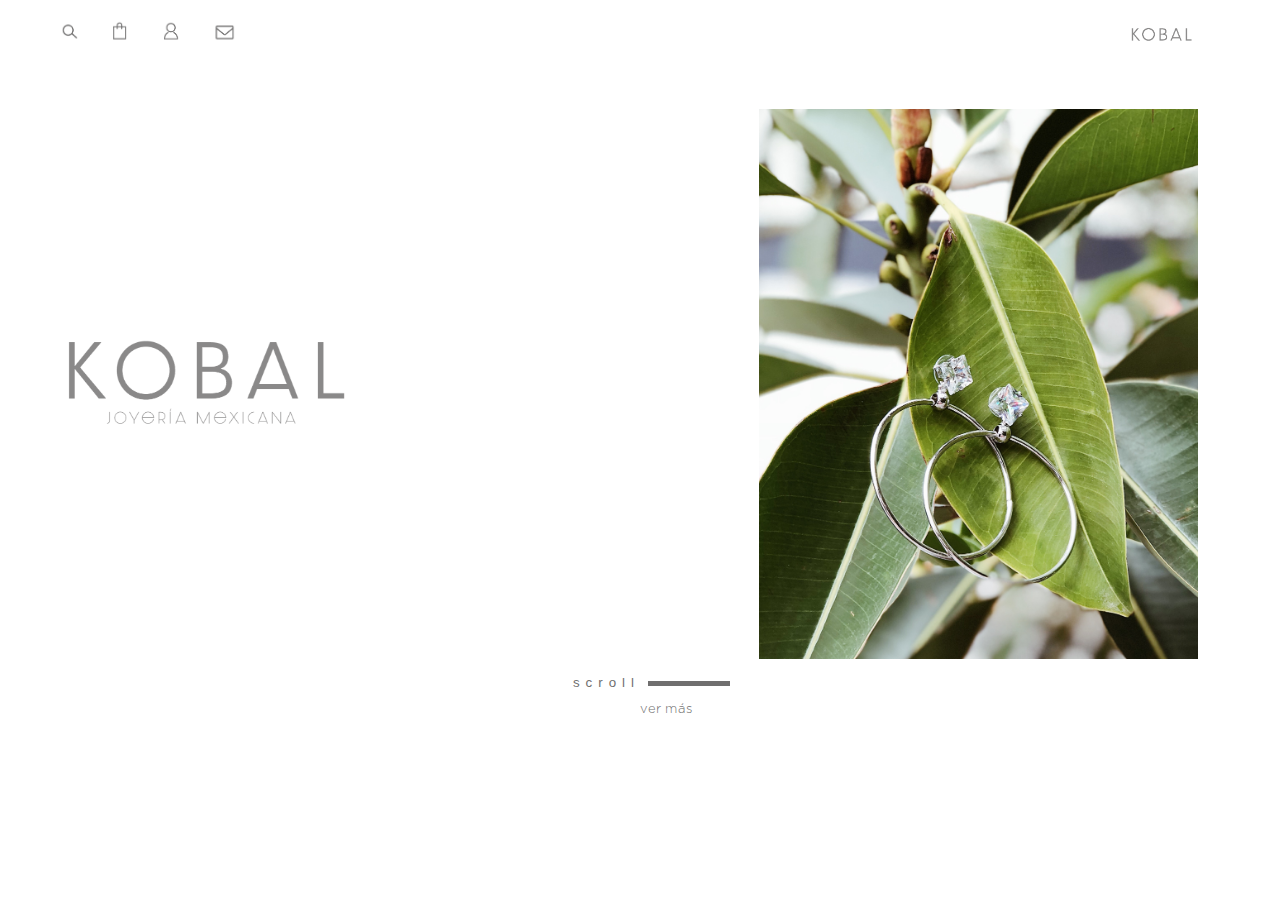
<file: index.html>
<!doctype html>
<html>
<head>
<meta charset="UTF-8">
<title>KOBAL MX</title>
	
	<link rel="stylesheet" href="style.css" />
	
</head>

<body>
	
	<header> 
		
		<div class="margen">
		
		<ul class="menu">
			
			<li class="menu-item icono-buscar">
				
				<a href="buscar.html"></a>
			</li>
			
			<li class="menu-item icono-carrito">
				
				<a href="carrito.html"></a>
			</li>
			
			<li class="menu-item icono-historia">
			
				<a href="historia.html"></a>
			</li>
			
			<li class="menu-item icono-contacto">
				
				<a href="contacto.html"></a>
			</li>
			
		</ul>
			
			<a href="index.html" class="logo-header"></a>
			
			</div> <!-- margen -->
		
	</header>
	
	<div class="contenedor-principal fondo-home"> 
		<div class="margen">
		
			<div class="bloque-home">
				<img src="assets/img/logo.png" alt="logo" class="logo-home" />
				<img src="assets/img/aretes.jpg" alt="logo" class="horizontal-izquierda" />
			</div>

			<div class="bloque-principales">
			
				<div class="bloque-collares">
					<a href="#" class="row-bloque">
						<img />
						<p></p>
					</a>
					
				</div>

				<div class="bloque-chokers">
					<a href="#" class="row-bloque">
						<img />
						<p></p>
					</a>
					
					<a href="#" class="row-bloque">
						<img />
						<p></p>
					</a>
					
					<a href="#" class="row-bloque">
						<img />
						<p></p>
					</a>
					
					<a href="#" class="ver-mas">ver más</a>
				</div>

				<div class="bloque-pulseras">

				</div>

				<div class="bloque-aretes">

				</div>

				<div class="bloque-huggies">

				</div>

				<div class="bloque-historia">

				</div>

				<div class="bloque-instagram">

				</div>
			
			</div> <!-- bloque-principal -->
		</div> <!-- margen -->
		
	</div> <!-- contenedor-principal -->
	
	<div class="scroll">
	<span> scroll </span>
		
	</div>
	
</body>
</html>
</file>
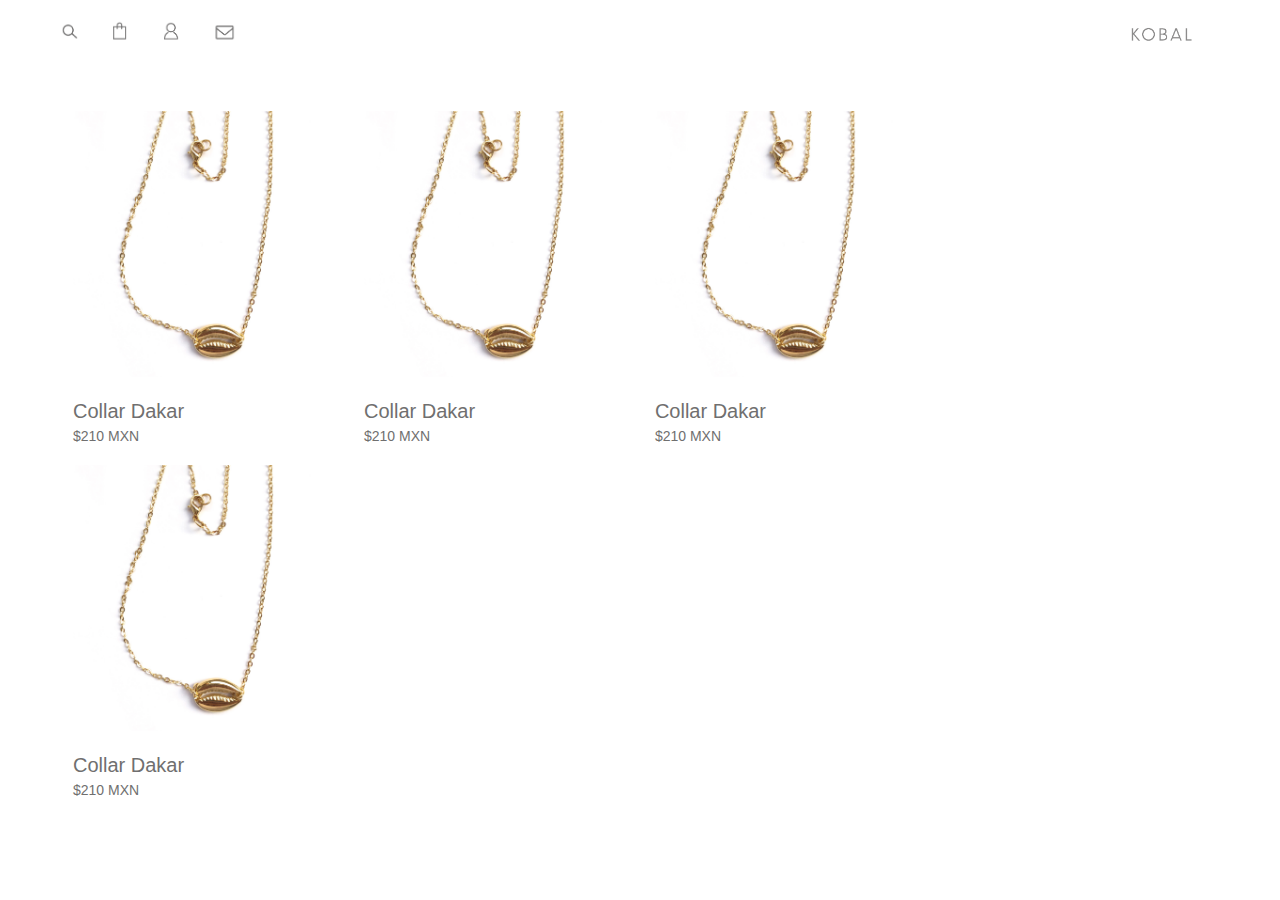
<file: shop.html>
<!doctype html>
<html>
<head>
<meta charset="UTF-8">
<title>KOBAL MX</title>
	
	<link rel="stylesheet" href="style.css" />
	
</head>

<body>
	
	<header> 
		
		<div class="margen">
		
		<ul class="menu">
			
			<li class="menu-item icono-buscar">
				
				<a href="buscar.html"></a>
			</li>
			
			<li class="menu-item icono-carrito">
				
				<a href="carrito.html"></a>
			</li>
			
			<li class="menu-item icono-historia">
			
				<a href="historia.html"></a>
			</li>
			
			<li class="menu-item icono-contacto">
				
				<a href="contacto.html"></a>
			</li>
			
		</ul>
			
			<a href="index.html" class="logo-header">
			
			</a>
			
			</div> <!-- margen -->
		
	</header>
	
	<div class="margen">
		<div class="contenedor-tienda">
			<a href="producto_interno.html" class="bloque-producto">
				<img src="assets/img/collar-dakar.jpg" class="img-producto" alt="foto-producto "/>
				
				<div class="info-producto">
					<h2>Collar Dakar</h2>
					<p>$210 MXN</p>
				
				</div> <!-- /info producto -->
				
			</a>
			
			<a href="producto_interno.html" class="bloque-producto">
				<img src="assets/img/collar-dakar.jpg" class="img-producto" alt="foto-producto "/>
				
				<div class="info-producto">
					<h2>Collar Dakar</h2>
					<p>$210 MXN</p>
				
				</div> <!-- /info producto -->
				
			</a>
			
			<a href="producto_interno.html" class="bloque-producto">
				<img src="assets/img/collar-dakar.jpg" class="img-producto" alt="foto-producto "/>
				
				<div class="info-producto">
					<h2>Collar Dakar</h2>
					<p>$210 MXN</p>
				
				</div> <!-- /info producto -->
				
			</a>
			
			<a href="producto_interno.html" class="bloque-producto">
				<img src="assets/img/collar-dakar.jpg" class="img-producto" alt="foto-producto "/>
				
				<div class="info-producto">
					<h2>Collar Dakar</h2>
					<p>$210 MXN</p>
				
				</div> <!-- /info producto -->
				
			</a>
		
		</div>
	
	
	</div>
	
</body>
</html>
</file>
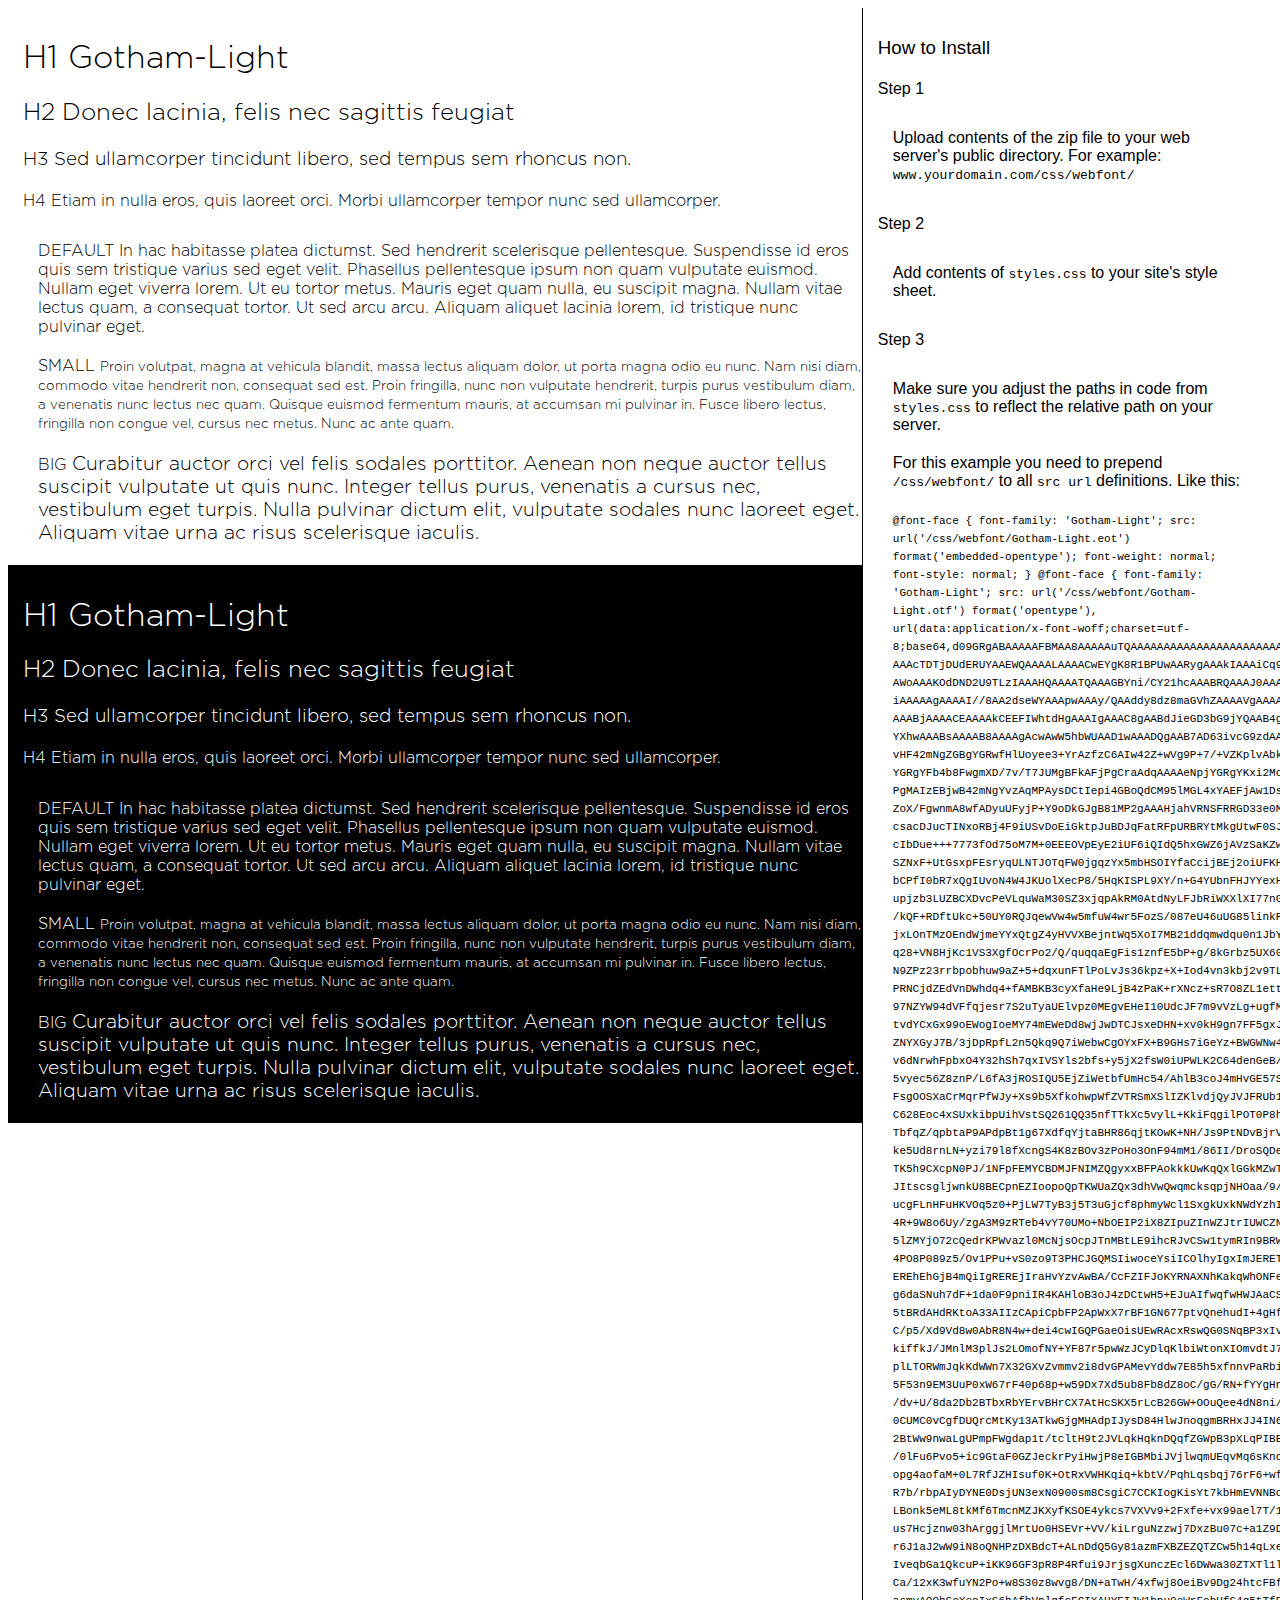
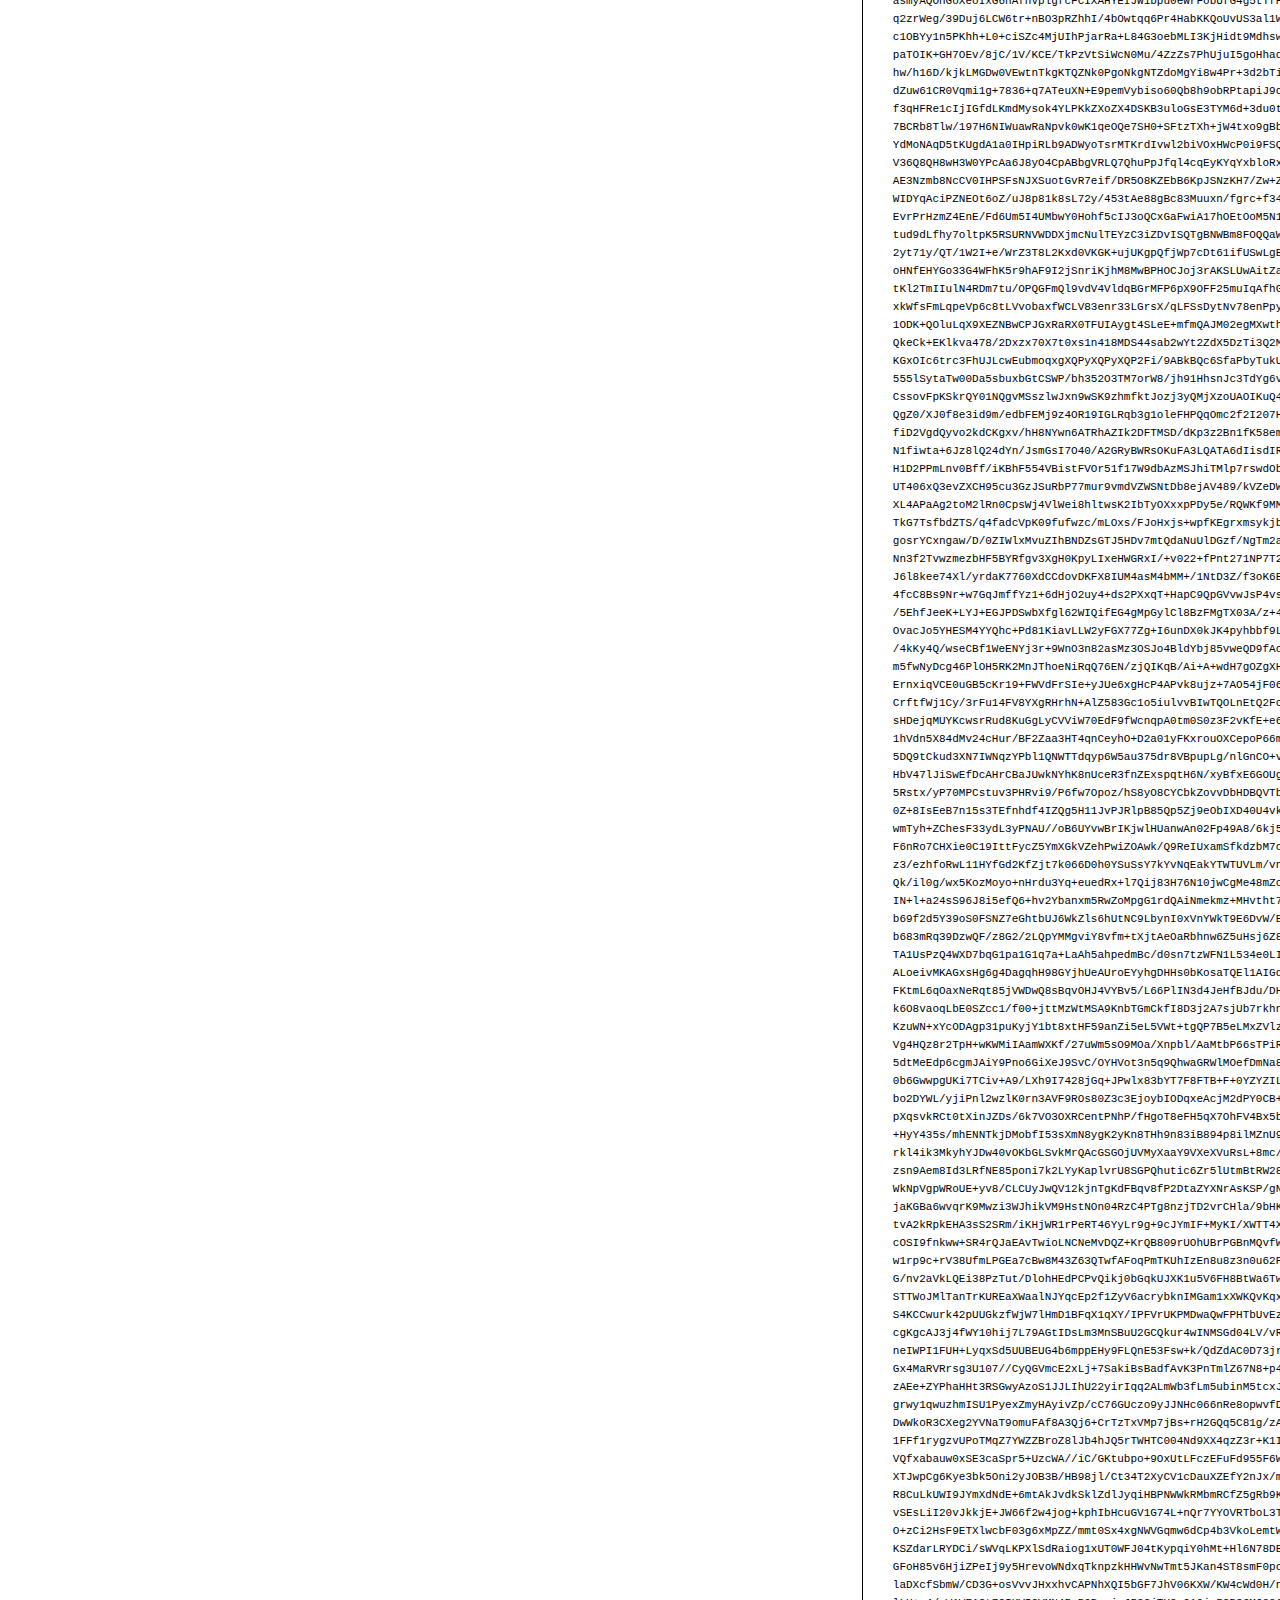
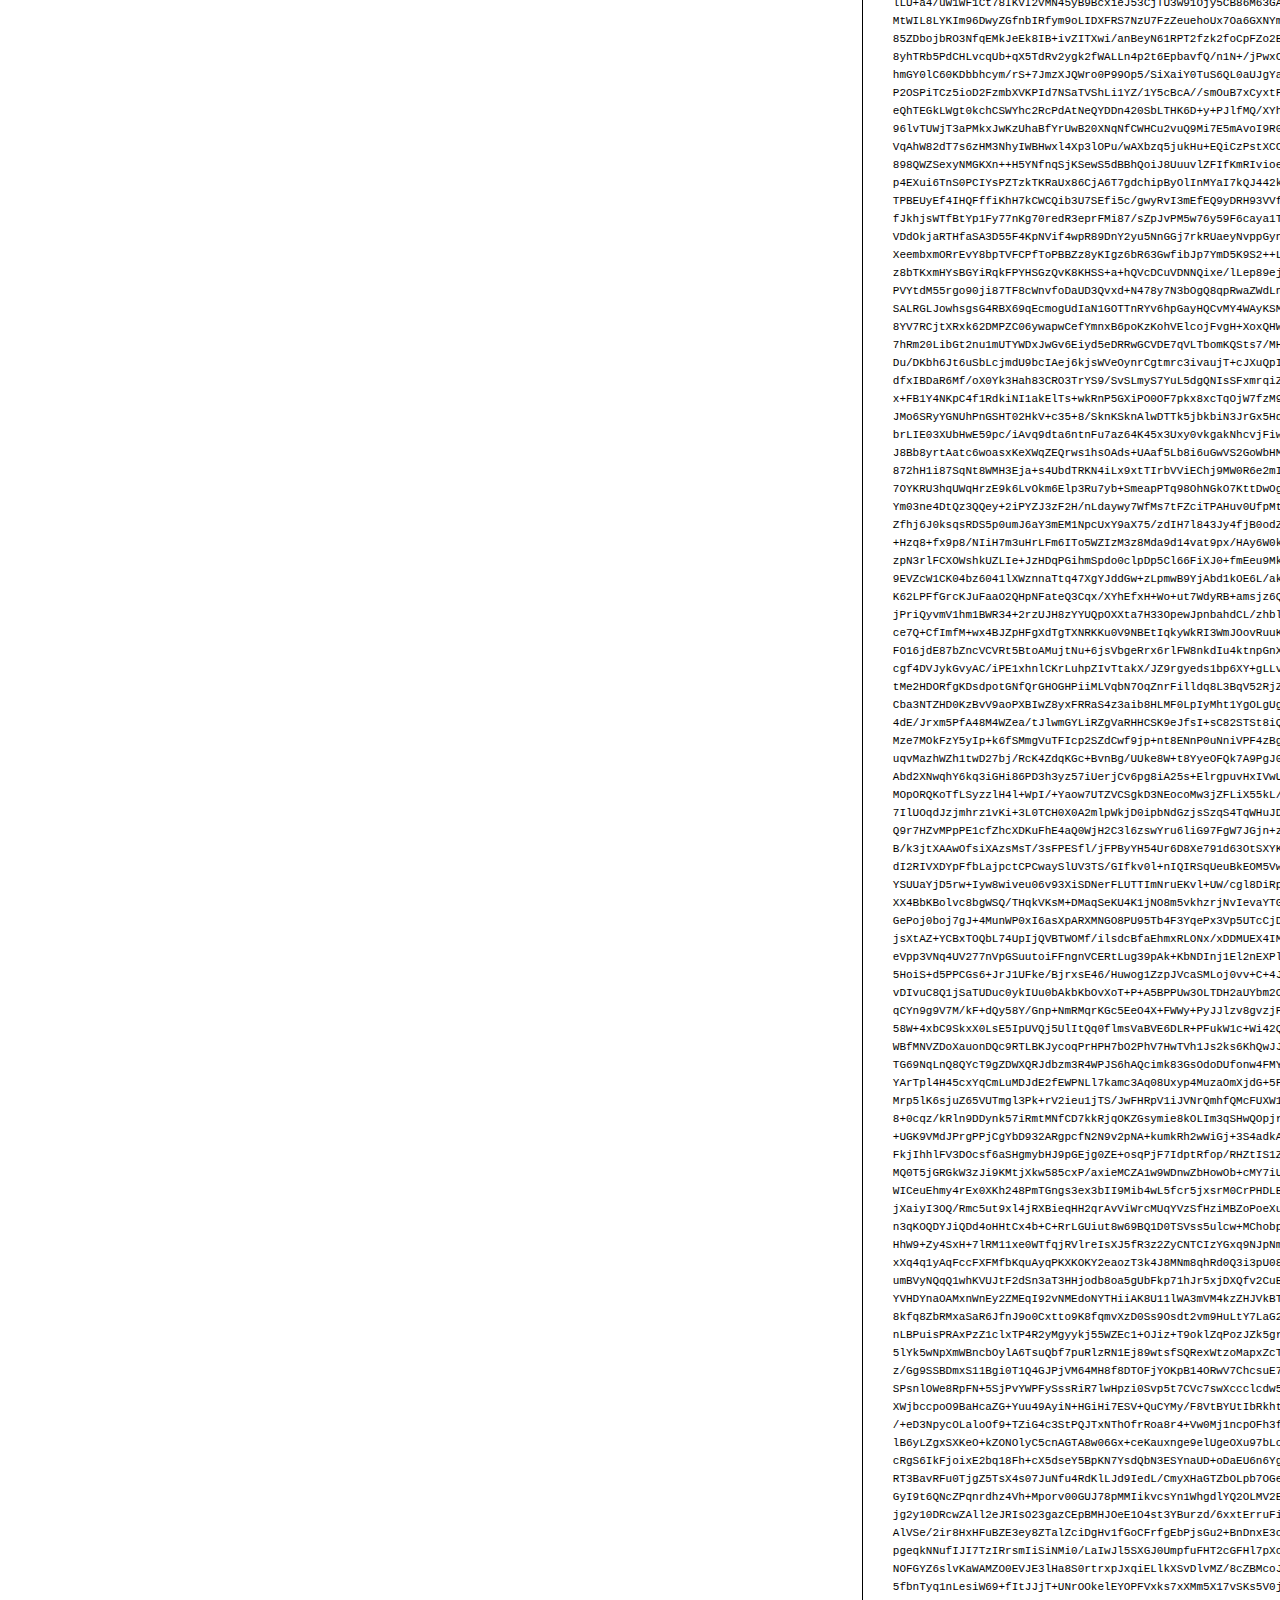
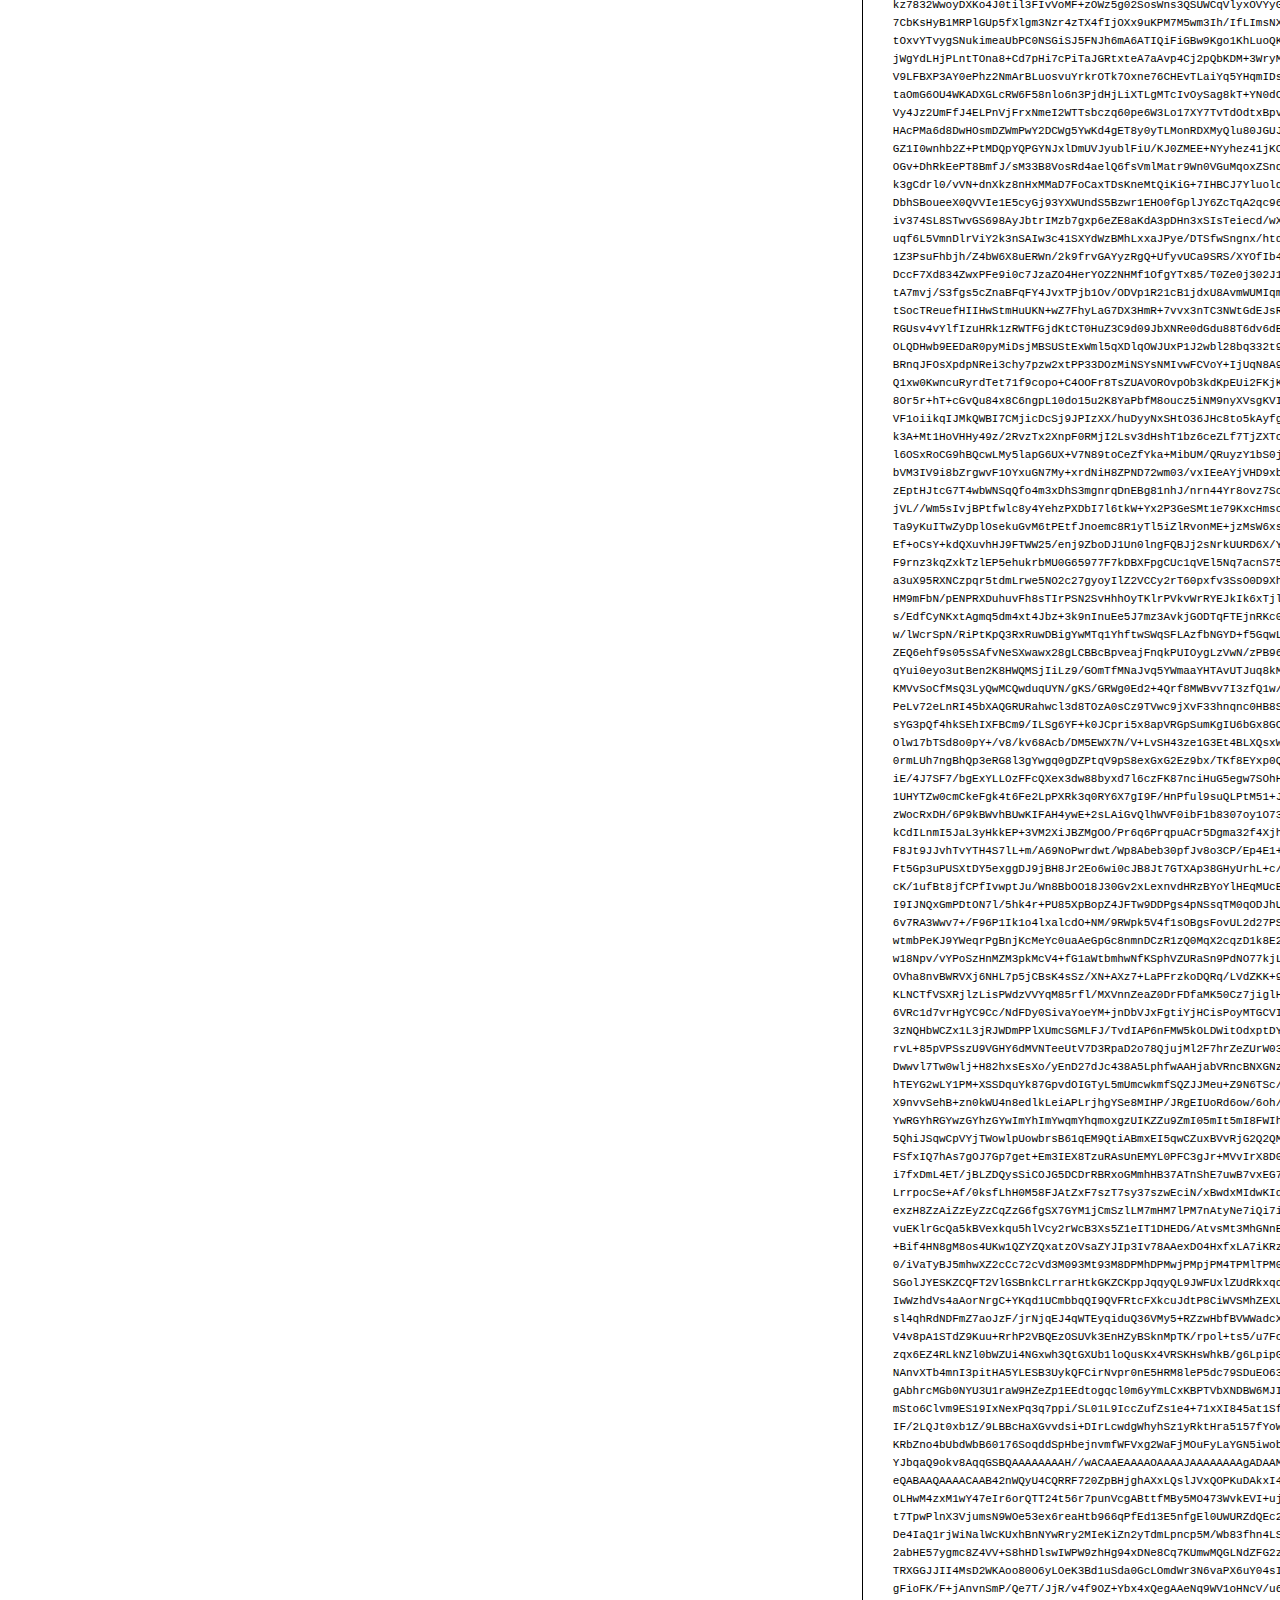
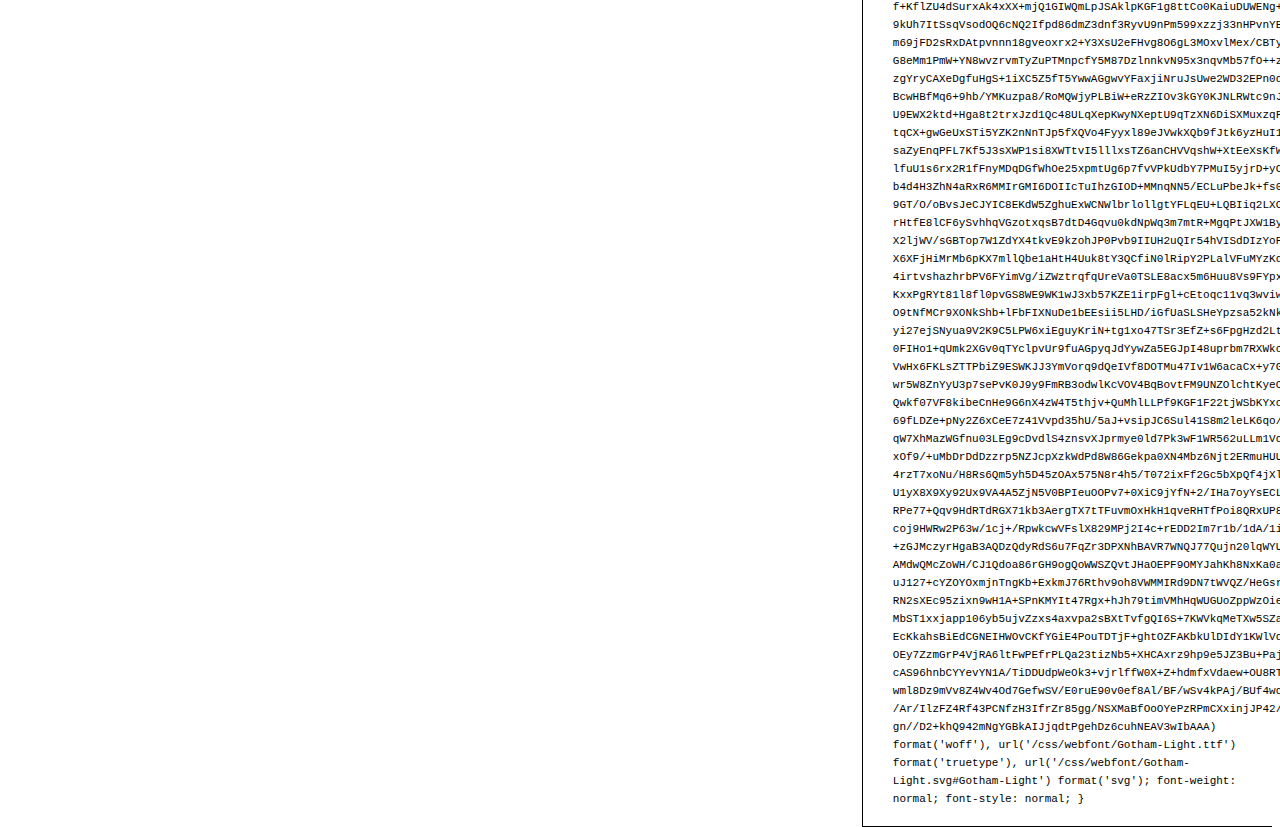
<file: assets/fonts/Gotham-Light/preview.html>
<!DOCTYPE html>
<html>
<head>
<title>
Gotham-Light
 - Web font preview
</title>
<style type='text/css'>

@font-face {
  font-family: 'Gotham-Light';
  src: url('Gotham-Light.eot') format('embedded-opentype');
  font-weight: normal;
  font-style: normal;
}

@font-face {
  font-family: 'Gotham-Light';
  src:  url('Gotham-Light.otf')  format('opentype'),
	     url([data-uri]) format('woff'), url('Gotham-Light.ttf')  format('truetype'), url('Gotham-Light.svg#Gotham-Light') format('svg');
  font-weight: normal;
  font-style: normal;
}



body { font-family: 'Gotham-Light' !important; }
h1, h2, h3, h4 { font-weight: normal; }
.reg { color:black; background:white; }
.inverse { color:white; background:black; }
div { padding: 10px 15px; }
.right { background:white; width:30%; float: right; font-family: sans-serif; border: 1px solid black; border-width: 0 0 1px 1px;}
</style>
</head>
<body>
<div class='right'>
<h3>How to Install</h3>
<h4>Step 1</h4>
<div>
Upload contents of the zip file to your web server's public directory. For example:
<code>www.yourdomain.com/css/webfont/</code>
</div>
<h4>Step 2</h4>
<div>
Add contents of
<code>styles.css</code>
to your site's style sheet.
</div>
<h4>Step 3</h4>
<div>
Make sure you adjust the paths in code from
<code>styles.css</code>
to reflect the relative path on your server.
</div>
<div>
For this example you need to prepend
<code>/css/webfont/</code>
to all
<code>src url</code>
definitions. Like this:
</div>
<div>
<code style='font-size:11px;'>@font-face {
  font-family: 'Gotham-Light';
  src: url('/css/webfont/Gotham-Light.eot') format('embedded-opentype');
  font-weight: normal;
  font-style: normal;
}

@font-face {
  font-family: 'Gotham-Light';
  src:  url('/css/webfont/Gotham-Light.otf')  format('opentype'),
	     url([data-uri]) format('woff'), url('/css/webfont/Gotham-Light.ttf')  format('truetype'), url('/css/webfont/Gotham-Light.svg#Gotham-Light') format('svg');
  font-weight: normal;
  font-style: normal;
}</code>
</div>
</div>
<div class='reg'>
<h1>
H1
Gotham-Light
</h1>
<h2>
H2
Donec lacinia, felis nec sagittis feugiat
</h2>
<h3>
H3
Sed ullamcorper tincidunt libero, sed tempus sem rhoncus non.
</h3>
<h4>
H4
Etiam in nulla eros, quis laoreet orci. Morbi ullamcorper tempor nunc sed ullamcorper.
</h4>
<div>
DEFAULT
In hac habitasse platea dictumst. Sed hendrerit scelerisque pellentesque. Suspendisse id eros quis sem tristique varius sed eget velit. Phasellus pellentesque ipsum non quam vulputate euismod. Nullam eget viverra lorem. Ut eu tortor metus. Mauris eget quam nulla, eu suscipit magna. Nullam vitae lectus quam, a consequat tortor. Ut sed arcu arcu. Aliquam aliquet lacinia lorem, id tristique nunc pulvinar eget.
</div>
<div>
SMALL
<small>
Proin volutpat, magna at vehicula blandit, massa lectus aliquam dolor, ut porta magna odio eu nunc. Nam nisi diam, commodo vitae hendrerit non, consequat sed est. Proin fringilla, nunc non vulputate hendrerit, turpis purus vestibulum diam, a venenatis nunc lectus nec quam. Quisque euismod fermentum mauris, at accumsan mi pulvinar in. Fusce libero lectus, fringilla non congue vel, cursus nec metus. Nunc ac ante quam.
</small>
</div>
<div>
BIG
<big>
Curabitur auctor orci vel felis sodales porttitor. Aenean non neque auctor tellus suscipit vulputate ut quis nunc. Integer tellus purus, venenatis a cursus nec, vestibulum eget turpis. Nulla pulvinar dictum elit, vulputate sodales nunc laoreet eget. Aliquam vitae urna ac risus scelerisque iaculis.
</big>
</div>

</div>
<div class='inverse'>
<h1>
H1
Gotham-Light
</h1>
<h2>
H2
Donec lacinia, felis nec sagittis feugiat
</h2>
<h3>
H3
Sed ullamcorper tincidunt libero, sed tempus sem rhoncus non.
</h3>
<h4>
H4
Etiam in nulla eros, quis laoreet orci. Morbi ullamcorper tempor nunc sed ullamcorper.
</h4>
<div>
DEFAULT
In hac habitasse platea dictumst. Sed hendrerit scelerisque pellentesque. Suspendisse id eros quis sem tristique varius sed eget velit. Phasellus pellentesque ipsum non quam vulputate euismod. Nullam eget viverra lorem. Ut eu tortor metus. Mauris eget quam nulla, eu suscipit magna. Nullam vitae lectus quam, a consequat tortor. Ut sed arcu arcu. Aliquam aliquet lacinia lorem, id tristique nunc pulvinar eget.
</div>
<div>
SMALL
<small>
Proin volutpat, magna at vehicula blandit, massa lectus aliquam dolor, ut porta magna odio eu nunc. Nam nisi diam, commodo vitae hendrerit non, consequat sed est. Proin fringilla, nunc non vulputate hendrerit, turpis purus vestibulum diam, a venenatis nunc lectus nec quam. Quisque euismod fermentum mauris, at accumsan mi pulvinar in. Fusce libero lectus, fringilla non congue vel, cursus nec metus. Nunc ac ante quam.
</small>
</div>
<div>
BIG
<big>
Curabitur auctor orci vel felis sodales porttitor. Aenean non neque auctor tellus suscipit vulputate ut quis nunc. Integer tellus purus, venenatis a cursus nec, vestibulum eget turpis. Nulla pulvinar dictum elit, vulputate sodales nunc laoreet eget. Aliquam vitae urna ac risus scelerisque iaculis.
</big>
</div>

</div>
</body>
</html>
</file>
<file: style.css>
/*  CSS RESET  */
				  /**/
				  /**/
				  /**/
html, body, div, span, applet, object, iframe,
h1, h2, h3, h4, h5, h6, p, blockquote, pre,
a, abbr, acronym, address, big, cite, code,
del, dfn, em, img, ins, kbd, q, s, samp,
small, strike, strong, sub, sup, tt, var,
b, u, i, center,
dl, dt, dd, ol, ul, li,
fieldset, form, label, legend,
table, caption, tbody, tfoot, thead, tr, th, td,
article, aside, canvas, details, embed, 
figure, figcaption, footer, header, hgroup, 
menu, nav, output, ruby, section, summary,
time, mark, audio, video {
	margin: 0;
	padding: 0;
	border: 0;
	font-size: 100%;
	font: inherit;
	vertical-align: baseline;
}

a:hover,
a:focus,
a:active, 
input:hover,
input:focus,
input:active{
	outline:none;
}

/* HTML5 display-role reset for older browsers */
article, aside, details, figcaption, figure, 
footer, header, hgroup, menu, nav, section {
	position: relative;
	display: block;
	height: 100%;
}

body { line-height: 1; }

ol, ul { list-style: none; }

blockquote, q { quotes: none; }

blockquote:before, blockquote:after,
q:before, q:after {
	content: '';
	content: none;
}

table {
	border-collapse: collapse;
	border-spacing: 0;
}

::selection {
	background-color: #8a8989;
	color: #FFF;
}

::-moz-selection {
	background-color: #8a8989;
	color: #FFF;
}

										/* Tipografia */


@font-face {
	font-family: 'Gotham-light';
	src: url('assets/fonts/Gotham-Light/Gotham-Light.eot');
	src: url('assets/fonts/Gotham-Light/Gotham-Light.eot?#iefix') format('embedded-opentype'), 
	url('assets/fonts/Gotham-Light/Gotham-Light.woff') format('woff'), 
	url('assets/fonts/Gotham-Light/Gotham-Light.ttf') format('truetype'), 
	url('assets/fonts/Gotham-Light/Gotham-Light.svg#gothamlight') format('svg');
	font-weight: normal;
	font-style: normal;
}

@font-face{
    font-family: 'Gotham-bold';
    src: url('assets/fonts/Gotham-Bold_0.otf');
    font-weight: bold;
}
@font-face{
    font-family: 'Gotham-book';
    src: url('assets/fonts/Gotham-Book_1.otf');
    font-weight: 200;
}

										/* Estructura */
										
html, body {
	position: relative;
	width: 100%;
	-webkit-font-smoothing: antialiased;
}

html {
	-webkit-overflow-scrolling: touch;
	-webkit-tap-highlight-color: #f3f5f6;
	-webkit-text-size-adjust: 100%;
	-ms-text-size-adjust: 100%;
	height: 100%;
}

body {
	min-height: 100%;
	color: #606060;
	font-size: 11px;
	font-family: 'Gotham-Light', Gotham, "Helvetica Neue", Helvetica, Arial, "sans-serif";
	
	font-family: dazzle-unicase, sans-serif;
font-weight: 500;
font-style: normal;
	
}

.clearfix:after {
	visibility: hidden;
	display: block;
	font-size: 0;
	content: " ";
	clear: both;
	height: 0;
}

* html .clearfix             { zoom: 1; } /* IE6 */
*:first-child+html .clearfix { zoom: 1; } /* IE7 */



header {
    position: fixed;
    top: 20px;
    left: 0;
    width: 100%;
    height: 90px;
    z-index: 10;
    /* padding: 10px; */
    box-sizing: border-box;
}

li.menu-item {
    display: inline-block;
    margin-right: 28px;
}


li.menu-item a {
    display: inline-block;
    width: 20px;
    height: 20px;
    background-image: url(assets/img/iconos.png);
    background-size: 190px;
    background-repeat: no-repeat;
}

li.menu-item.icono-buscar a {
    background-position: -3px -2px;
}

li.menu-item.icono-carrito a {
    background-position: -60px -1px;
}

li.menu-item.icono-historia a {
    background-position: -117px -1px;
}

li.menu-item.icono-contacto a {
    background-position: -169px -1px;
}

a.logo-header {
    position: fixed;
    top: 24px;
    right: 4px;
    width: 149px;
    height: 20px;
    background-image: url(assets/img/log.png);
    background-size: 69px;
    background-repeat: no-repeat;
}

/* HOME */

.contenedor-principal.fondo-home {
    display: block;
    width: 100%;
    padding-top: 109px;
}

.margen {
    display: block;
    width: 100%;
    margin: 0 auto;
    padding: 0px 62px;
    box-sizing: border-box;
}

img.horizontal-izquierda {
    display: inline-block;
    width: 38%;
    vertical-align: middle;
}

img.logo-home {
    display: inline-block;
    width: 25%;
    vertical-align: middle;
    margin-right: 35%;
}

.scroll span {
    font-size: 10pt;
    color: #706f6f;
    letter-spacing: 6px;
    position: relative;
    width: 100%;
    display: block;
    float: right;
}

.scroll {
    display: block;
    width: -33330%;
    text-align: right;
    padding-right: 50%;
    box-sizing: border-box;
    position: relative;
    top: -40px;
}


.scroll span:after {
    display: block;
    content: '';
    width: 82px;
    border-bottom: 5px solid;
    position: absolute;
    right: -90px;
    top: 5px;
}

.ver-mas{
    text-decoration: none;
    font-size: 13px;
    text-align: center;
    padding-left: 50%;
    color: #706f6f;
    font-family: 'Gotham-Light'
        
}
.ver-mas:hover{
    font-family: 'Gotham-book';
    font-weight: 200;
}

/* SHOP */

.contenedor-tienda {
    padding-top: 100px;
}

a.bloque-producto {
    display: inline-block;
    width: 23%;
    vertical-align: top;
    text-decoration: none;
    color: #706f6f;
	margin: 11px;
}

img.img-producto {
    display: block;
    width: 100%;
    margin-bottom: 24px;
}

.info-producto h2 {
    display: block;
    width: 100%;
    font-size: 20px;
    margin-bottom: 8px;
}

.info-producto p {
    display: block;
    width: 100%;
    font-size: 14px;
}

.info-producto {
    background-color: hsla(0, 0%, 100%, .6);
}

a.bloque-producto:after {
    display: none;
    content: '';
    position: absolute;
    top: 0;
    left: 0;
    width: 100%;
    height: 49%;
    background-color: rgba(255, 255, 255, .6);
}

a.bloque-producto:hover:after {
	display: block
	
}


/* ABOUT */

.foto-about{
    width: 25%;
    height: 450px;
    object-fit: cover;
    
    margin-left: 10%;
    margin-top: 100px;
    position: absolute;
}
.about-titulo{
    position: absolute;
    margin-left: 40%;
    margin-top: 150px;
    
    font-size: 1.7em;
    font-family: 'Gotham-bold';
    color: #8A8989;
    
}
.about-texto{
    color: #8A8989;
    position: absolute;
    margin-left: 40%;
    margin-top: 200px;
    margin-right: 7%;
    font-family: 'Gotham-light';
    font-size: 1em;
    letter-spacing: 2px;
    line-height: 15px;
}
</file>
